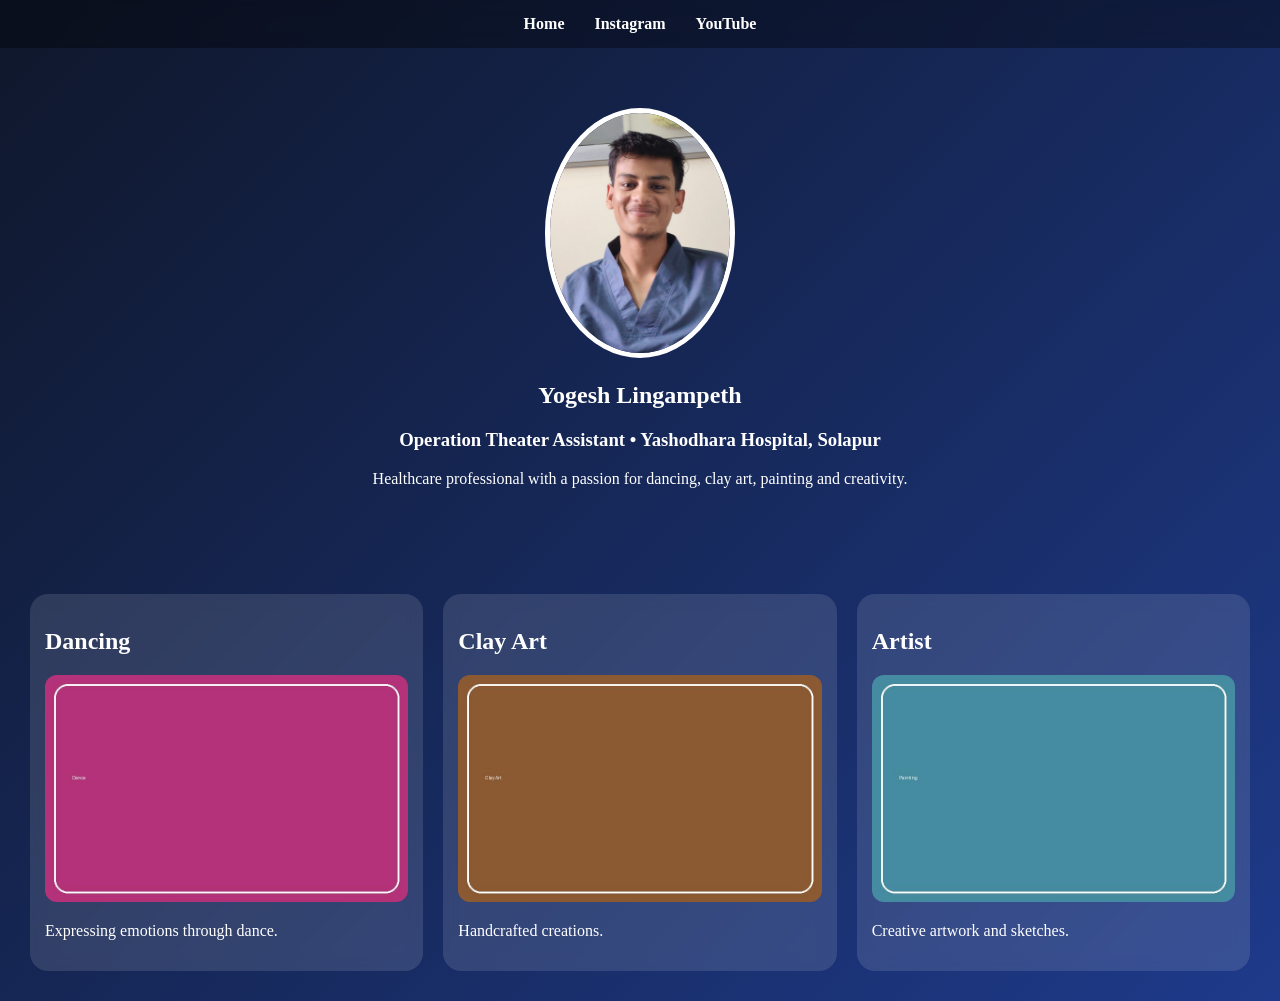
<file: index.html>
<!doctype html><html><head><meta charset=utf-8><link rel=stylesheet href=style.css><title>Yogesh</title></head><body>
<nav><a href=index.html>Home</a><a href=instagram.html>Instagram</a><a href=youtube.html>YouTube</a></nav>
<section class=hero><img src='images/profile.jpg'><h1>Yogesh Lingampeth</h1><h3>Operation Theater Assistant • Yashodhara Hospital, Solapur</h3><p>Healthcare professional with a passion for dancing, clay art, painting and creativity.</p></section>
<section class=grid>
<div class=card><h2>Dancing</h2><img src='images/dance1.jpg'><p>Expressing emotions through dance.</p></div>
<div class=card><h2>Clay Art</h2><img src='images/clay1.jpg'><p>Handcrafted creations.</p></div>
<div class=card><h2>Artist</h2><img src='images/art1.jpg'><p>Creative artwork and sketches.</p></div>
</section></body></html>
</file>
